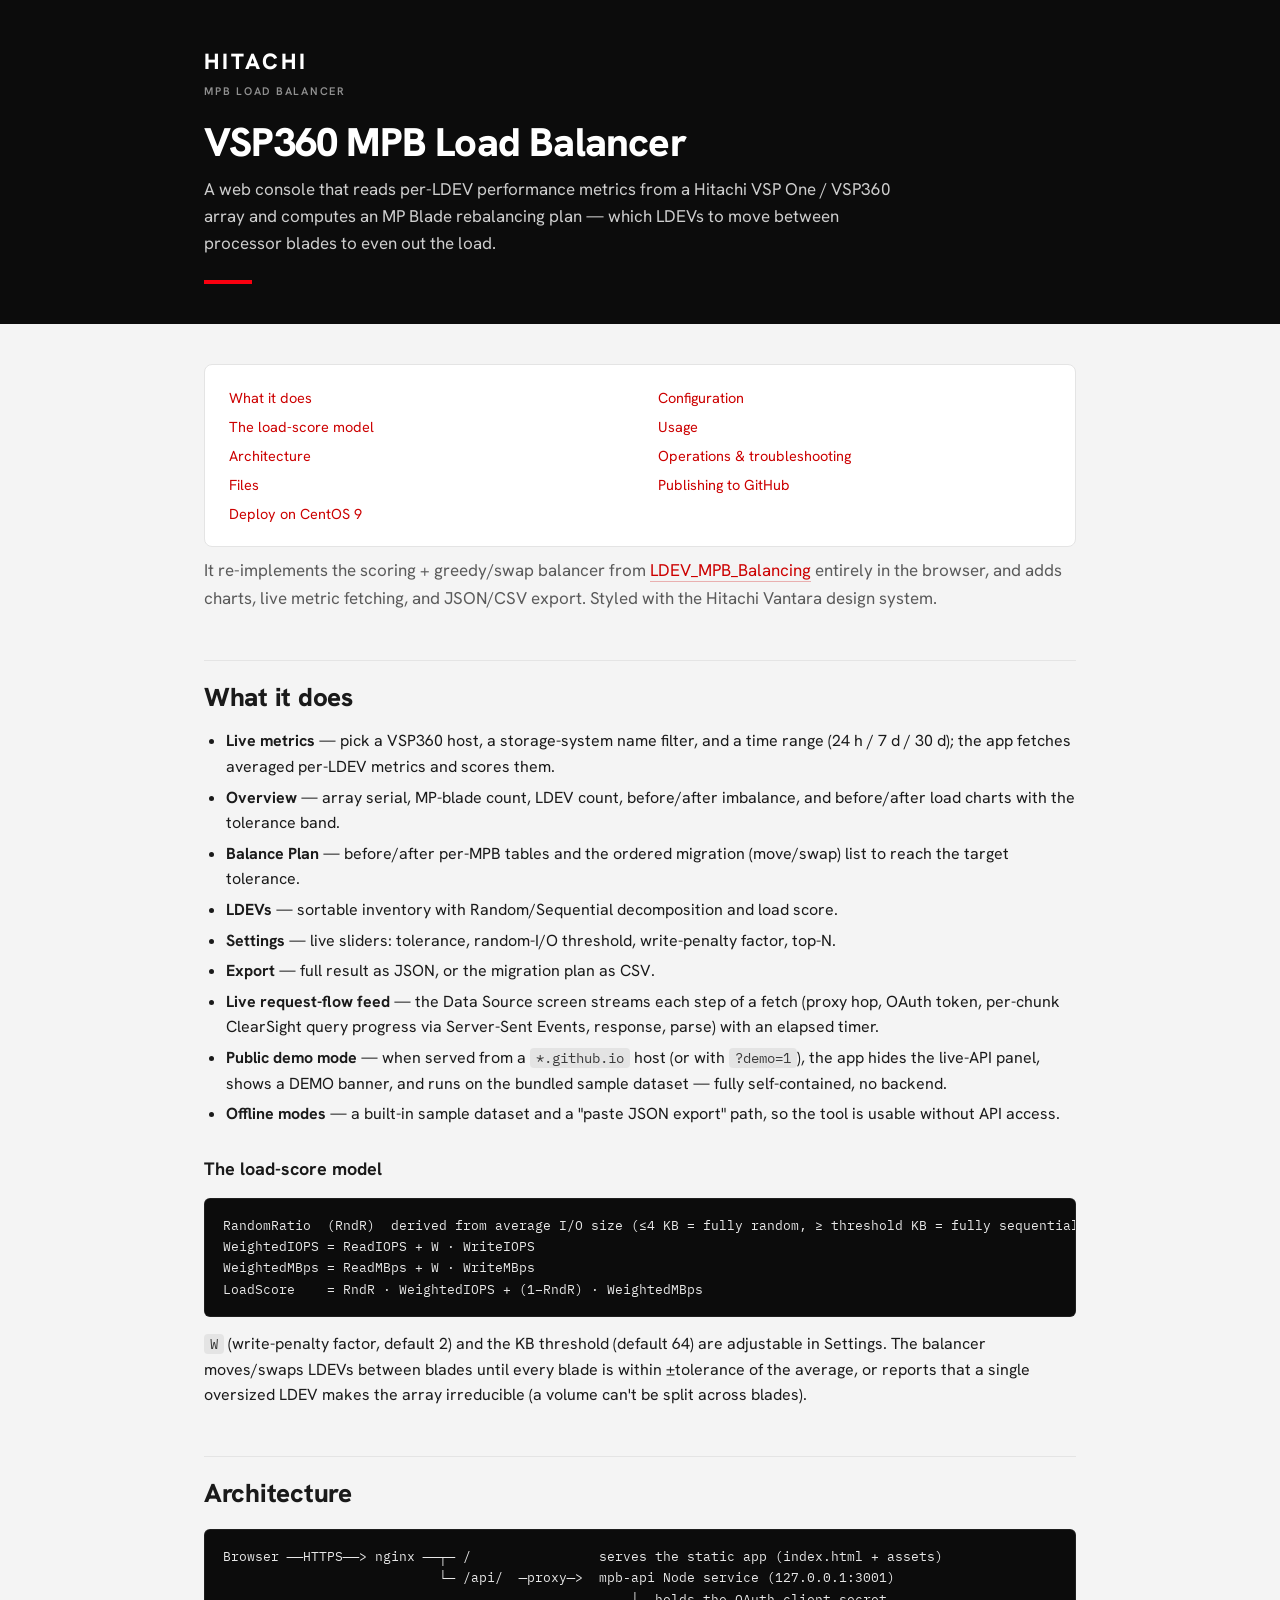
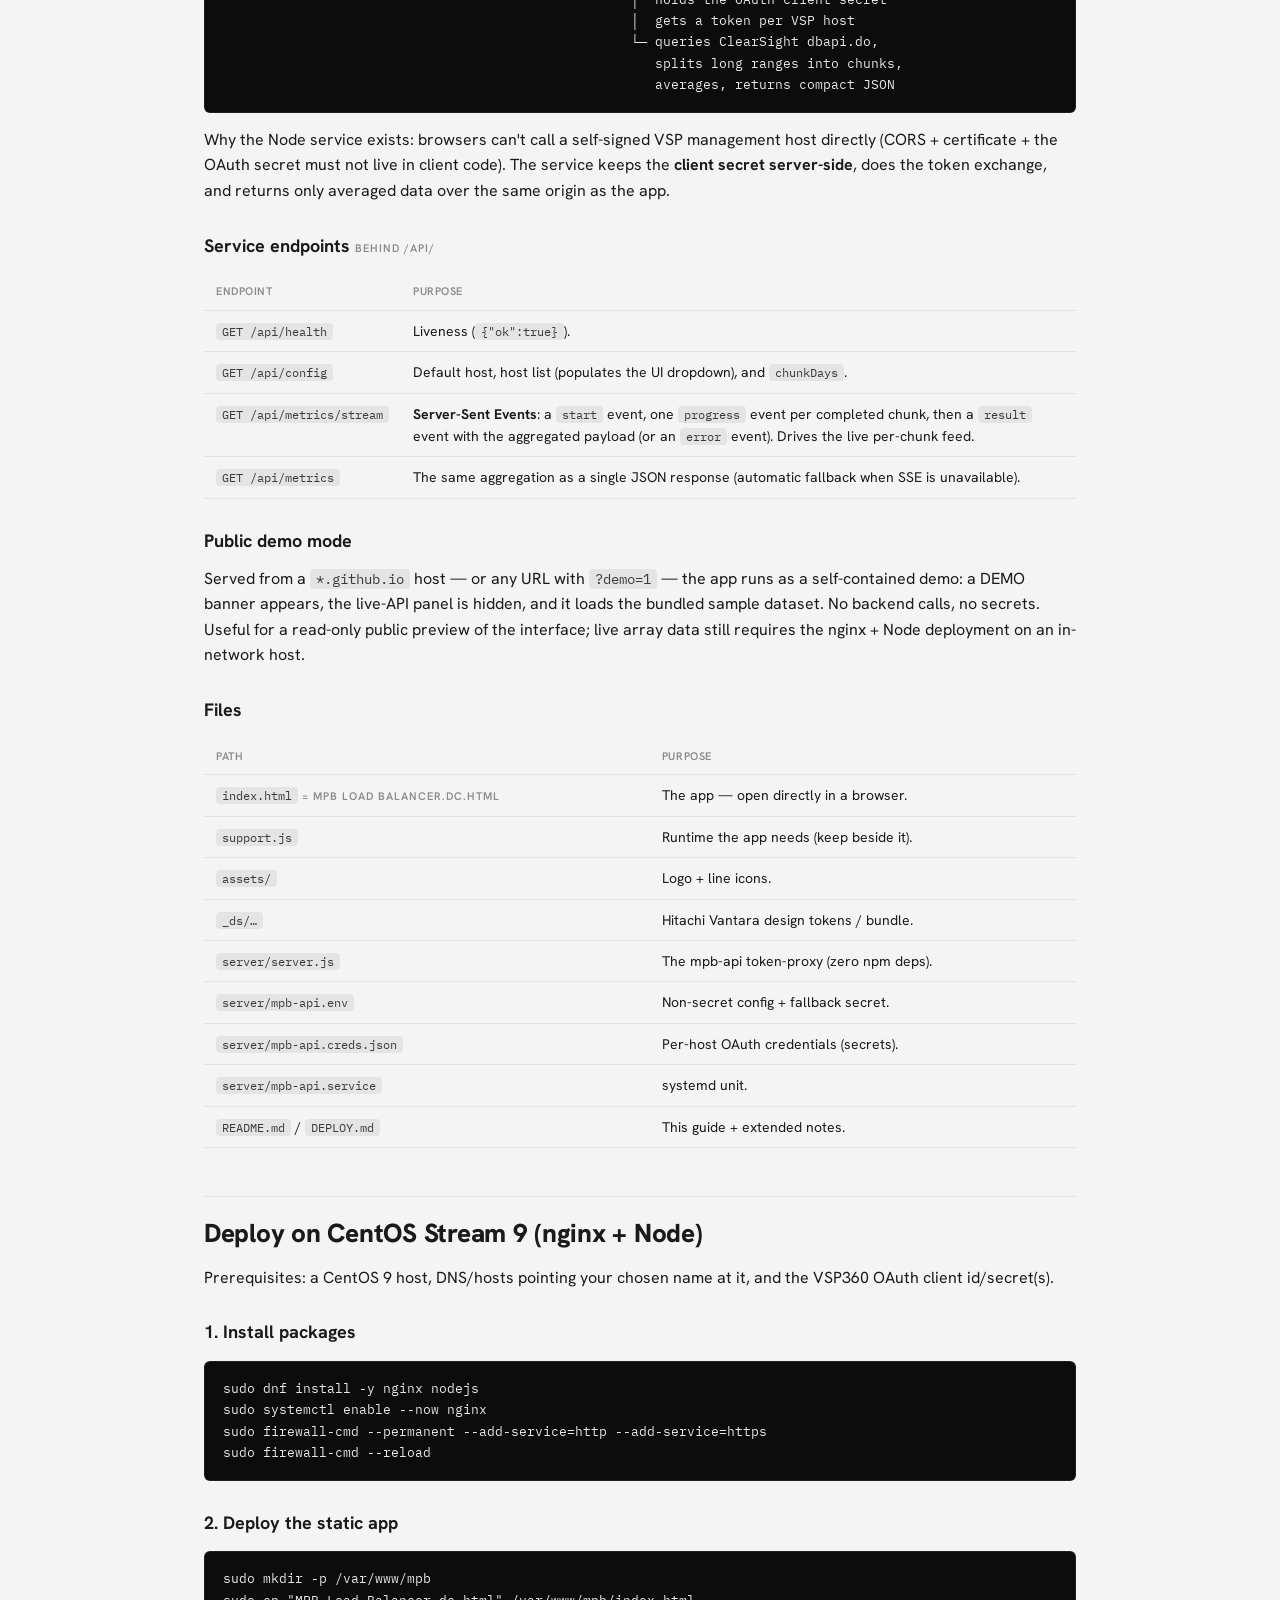
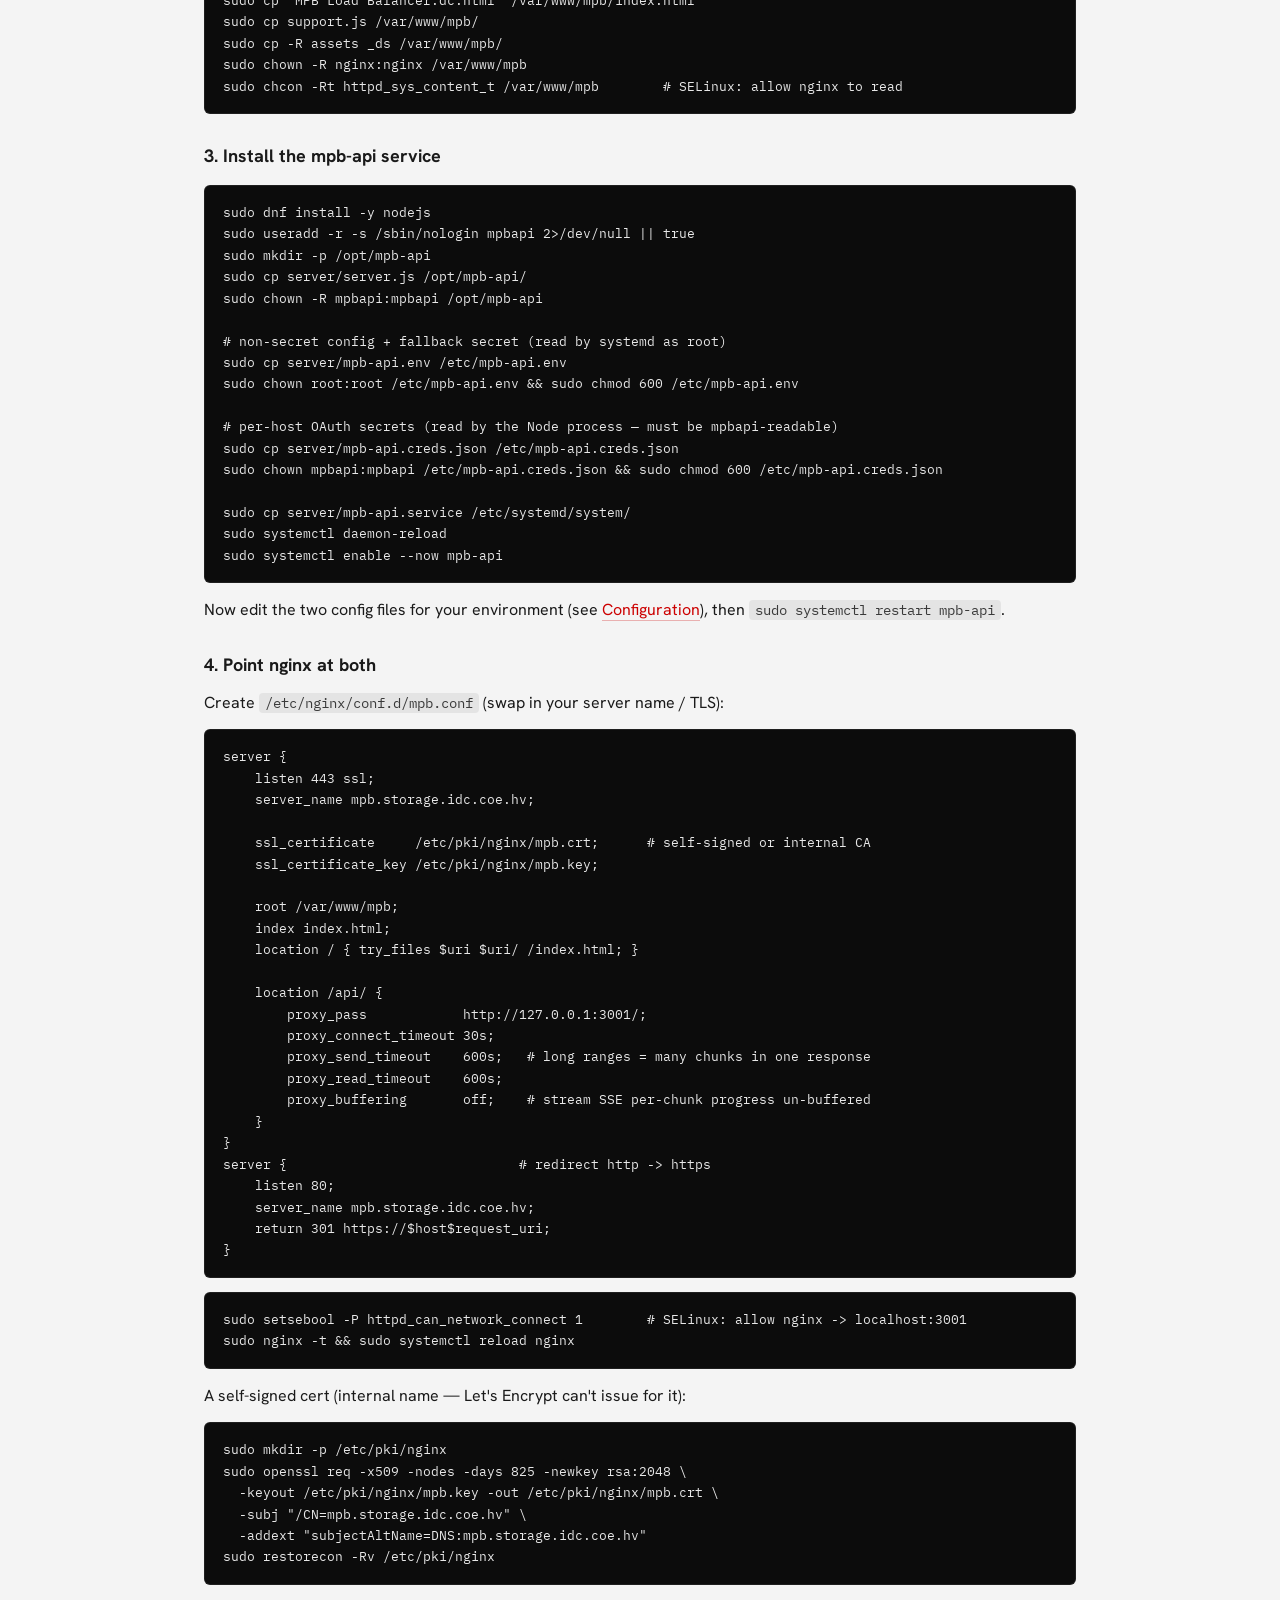
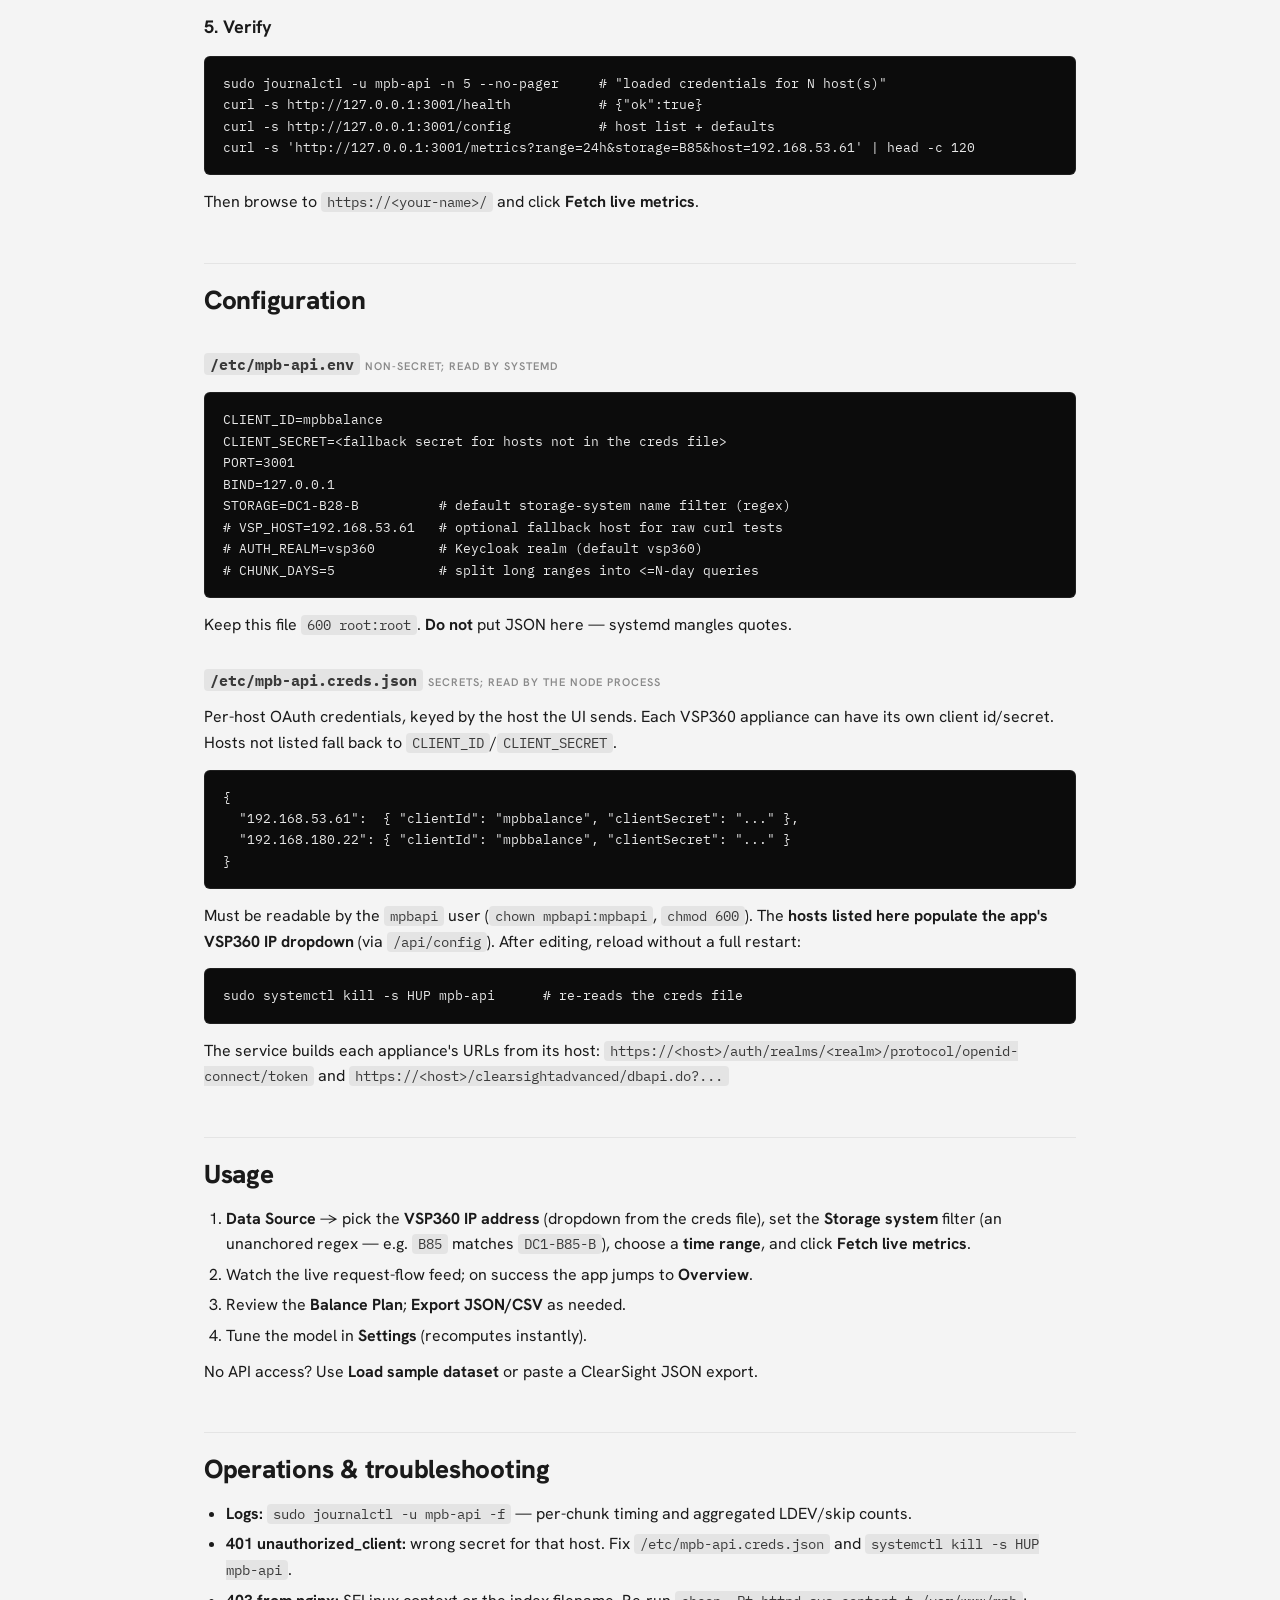
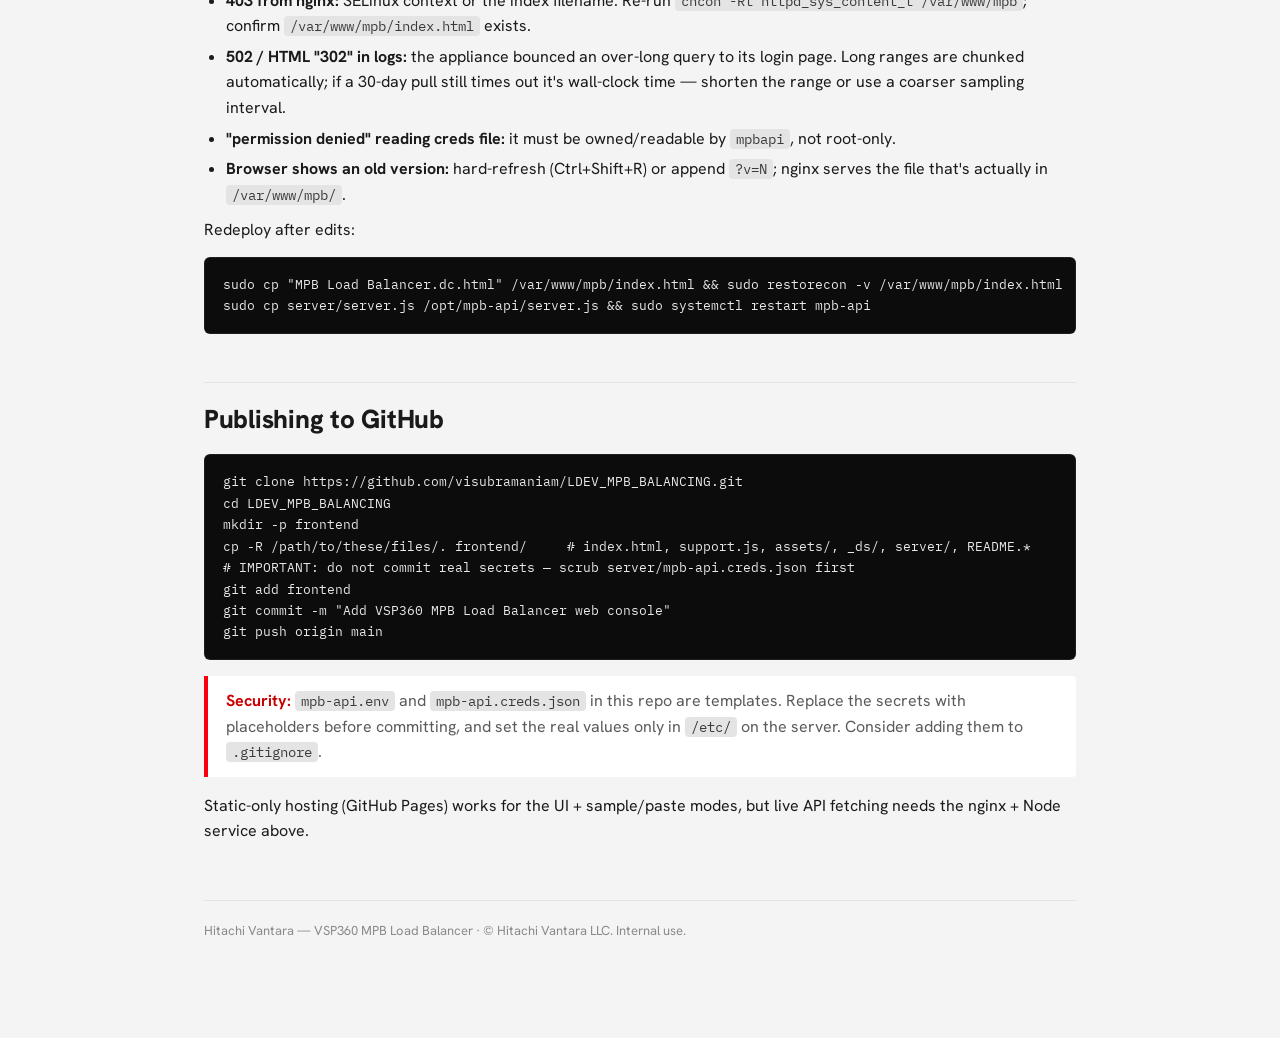
<file: README.html>
<!DOCTYPE html>
<html lang="en">
<head>
<meta charset="utf-8">
<meta name="viewport" content="width=device-width, initial-scale=1">
<title>VSP360 MPB Load Balancer — README</title>
<link rel="preconnect" href="https://fonts.googleapis.com">
<link rel="preconnect" href="https://fonts.gstatic.com" crossorigin>
<link href="https://fonts.googleapis.com/css2?family=Hanken+Grotesk:wght@400;500;600;700;800&family=IBM+Plex+Mono:wght@400;500;600&display=swap" rel="stylesheet">
<style>
  :root{
    --red:#FA000F; --red2:#CC0000; --black:#0C0C0C;
    --g1:#F4F4F4; --g2:#E4E4E4; --g3:#C9C9C9; --g5:#6B6B6B; --g6:#3A3A3A;
    --ink:#1A1A1A; --sub:#5A5A5A; --tert:#8A8A8A;
    --sans:'Hanken Grotesk',system-ui,-apple-system,sans-serif;
    --mono:'IBM Plex Mono',ui-monospace,Menlo,monospace;
  }
  *{box-sizing:border-box}
  html{scroll-behavior:smooth}
  body{margin:0;background:var(--g1);color:var(--ink);font-family:var(--sans);font-size:16px;line-height:1.6;-webkit-font-smoothing:antialiased}
  .wrap{max-width:920px;margin:0 auto;padding:0 24px 96px}
  header.hero{background:var(--black);color:#fff;margin-bottom:40px}
  .hero-inner{max-width:920px;margin:0 auto;padding:44px 24px 40px}
  .wordmark{font-weight:800;letter-spacing:.14em;font-size:22px}
  .kicker{font-size:11px;font-weight:600;letter-spacing:.16em;text-transform:uppercase;color:rgba(255,255,255,.55);margin-top:4px}
  h1{font-weight:800;letter-spacing:-.02em;font-size:40px;line-height:1.08;margin:20px 0 12px}
  .hero p{color:rgba(255,255,255,.8);font-size:17px;max-width:70ch;margin:0}
  .rule{width:48px;height:4px;background:var(--red);border:0;margin:22px 0 0}
  h2{font-weight:800;letter-spacing:-.01em;font-size:26px;margin:48px 0 8px;padding-top:16px;border-top:1px solid var(--g2)}
  h3{font-weight:700;font-size:18px;margin:28px 0 6px}
  .overline{font-size:11px;font-weight:600;letter-spacing:.09em;text-transform:uppercase;color:var(--tert)}
  p{margin:10px 0}
  a{color:var(--red2);text-decoration:none;border-bottom:1px solid rgba(204,0,0,.28)}
  a:hover{border-bottom-color:var(--red2)}
  ul,ol{padding-left:22px;margin:10px 0}
  li{margin:5px 0}
  strong{font-weight:700}
  code{font-family:var(--mono);font-size:.86em;background:var(--g2);padding:1px 6px;border-radius:4px;color:var(--g6)}
  pre{font-family:var(--mono);font-size:13px;line-height:1.65;background:var(--black);color:#e8e8e8;border-radius:6px;padding:16px 18px;overflow-x:auto;margin:14px 0;border:1px solid rgba(255,255,255,.08)}
  pre code{background:none;padding:0;color:inherit;font-size:inherit}
  blockquote{margin:16px 0;padding:12px 18px;background:#fff;border-left:4px solid var(--red);border-radius:0 4px 4px 0;color:var(--sub)}
  blockquote strong{color:var(--red2)}
  table{width:100%;border-collapse:collapse;margin:14px 0;font-size:14px}
  th,td{text-align:left;padding:9px 12px;border-bottom:1px solid var(--g2);vertical-align:top}
  th{font-size:11px;font-weight:600;letter-spacing:.05em;text-transform:uppercase;color:var(--tert)}
  td code{white-space:nowrap}
  .card{background:#fff;border:1px solid var(--g2);border-radius:8px;padding:22px 26px;margin:18px 0}
  .toc{background:#fff;border:1px solid var(--g2);border-radius:8px;padding:18px 24px;margin:0 0 8px;columns:2;column-gap:36px}
  .toc a{display:block;padding:3px 0;border:0;font-size:14.5px;break-inside:avoid}
  .toc a:hover{color:var(--red2)}
  .lead{font-size:17px;color:var(--sub)}
  .fig{color:var(--red);font-weight:800}
  footer{color:var(--tert);font-size:13px;margin-top:56px;padding-top:20px;border-top:1px solid var(--g2)}
  @media(max-width:640px){.toc{columns:1}h1{font-size:30px}.hero-inner{padding:32px 20px}}
</style>
</head>
<body>
<header class="hero">
  <div class="hero-inner">
    <div class="wordmark">HITACHI</div>
    <div class="kicker">MPB Load Balancer</div>
    <h1>VSP360 MPB Load Balancer</h1>
    <p>A web console that reads per-LDEV performance metrics from a Hitachi VSP One / VSP360 array and computes an MP Blade rebalancing plan — which LDEVs to move between processor blades to even out the load.</p>
    <hr class="rule">
  </div>
</header>

<div class="wrap">

  <nav class="toc" aria-label="Contents">
    <a href="#what">What it does</a>
    <a href="#model">The load-score model</a>
    <a href="#arch">Architecture</a>
    <a href="#files">Files</a>
    <a href="#deploy">Deploy on CentOS 9</a>
    <a href="#config">Configuration</a>
    <a href="#usage">Usage</a>
    <a href="#ops">Operations &amp; troubleshooting</a>
    <a href="#github">Publishing to GitHub</a>
  </nav>

  <p class="lead">It re-implements the scoring + greedy/swap balancer from
    <a href="https://github.com/visubramaniam/LDEV_MPB_Balancing">LDEV_MPB_Balancing</a>
    entirely in the browser, and adds charts, live metric fetching, and JSON/CSV export.
    Styled with the Hitachi Vantara design system.</p>

  <h2 id="what">What it does</h2>
  <ul>
    <li><strong>Live metrics</strong> — pick a VSP360 host, a storage-system name filter, and a time range (24 h / 7 d / 30 d); the app fetches averaged per-LDEV metrics and scores them.</li>
    <li><strong>Overview</strong> — array serial, MP-blade count, LDEV count, before/after imbalance, and before/after load charts with the tolerance band.</li>
    <li><strong>Balance Plan</strong> — before/after per-MPB tables and the ordered migration (move/swap) list to reach the target tolerance.</li>
    <li><strong>LDEVs</strong> — sortable inventory with Random/Sequential decomposition and load score.</li>
    <li><strong>Settings</strong> — live sliders: tolerance, random-I/O threshold, write-penalty factor, top-N.</li>
    <li><strong>Export</strong> — full result as JSON, or the migration plan as CSV.</li>
    <li><strong>Live request-flow feed</strong> — the Data Source screen streams each step of a fetch (proxy hop, OAuth token, per-chunk ClearSight query progress via Server-Sent Events, response, parse) with an elapsed timer.</li>
    <li><strong>Public demo mode</strong> — when served from a <code>*.github.io</code> host (or with <code>?demo=1</code>), the app hides the live-API panel, shows a DEMO banner, and runs on the bundled sample dataset — fully self-contained, no backend.</li>
    <li><strong>Offline modes</strong> — a built-in sample dataset and a "paste JSON export" path, so the tool is usable without API access.</li>
  </ul>

  <h3 id="model">The load-score model</h3>
  <pre><code>RandomRatio  (RndR)  derived from average I/O size (≤4 KB = fully random, ≥ threshold KB = fully sequential)
WeightedIOPS = ReadIOPS + W · WriteIOPS
WeightedMBps = ReadMBps + W · WriteMBps
LoadScore    = RndR · WeightedIOPS + (1−RndR) · WeightedMBps</code></pre>
  <p><code>W</code> (write-penalty factor, default 2) and the KB threshold (default 64) are adjustable in Settings. The balancer moves/swaps LDEVs between blades until every blade is within ±tolerance of the average, or reports that a single oversized LDEV makes the array irreducible (a volume can't be split across blades).</p>

  <h2 id="arch">Architecture</h2>
  <pre><code>Browser ──HTTPS──> nginx ──┬─ /                serves the static app (index.html + assets)
                           └─ /api/  ─proxy─>  mpb-api Node service (127.0.0.1:3001)
                                                   │  holds the OAuth client secret
                                                   │  gets a token per VSP host
                                                   └─ queries ClearSight dbapi.do,
                                                      splits long ranges into chunks,
                                                      averages, returns compact JSON</code></pre>
  <p>Why the Node service exists: browsers can't call a self-signed VSP management host directly (CORS + certificate + the OAuth secret must not live in client code). The service keeps the <strong>client secret server-side</strong>, does the token exchange, and returns only averaged data over the same origin as the app.</p>

  <h3>Service endpoints <span class="overline">behind /api/</span></h3>
  <table>
    <thead><tr><th>Endpoint</th><th>Purpose</th></tr></thead>
    <tbody>
      <tr><td><code>GET /api/health</code></td><td>Liveness (<code>{"ok":true}</code>).</td></tr>
      <tr><td><code>GET /api/config</code></td><td>Default host, host list (populates the UI dropdown), and <code>chunkDays</code>.</td></tr>
      <tr><td><code>GET /api/metrics/stream</code></td><td><strong>Server-Sent Events</strong>: a <code>start</code> event, one <code>progress</code> event per completed chunk, then a <code>result</code> event with the aggregated payload (or an <code>error</code> event). Drives the live per-chunk feed.</td></tr>
      <tr><td><code>GET /api/metrics</code></td><td>The same aggregation as a single JSON response (automatic fallback when SSE is unavailable).</td></tr>
    </tbody>
  </table>

  <h3>Public demo mode</h3>
  <p>Served from a <code>*.github.io</code> host — or any URL with <code>?demo=1</code> — the app runs as a self-contained demo: a DEMO banner appears, the live-API panel is hidden, and it loads the bundled sample dataset. No backend calls, no secrets. Useful for a read-only public preview of the interface; live array data still requires the nginx + Node deployment on an in-network host.</p>

  <h3 id="files">Files</h3>
  <table>
    <thead><tr><th>Path</th><th>Purpose</th></tr></thead>
    <tbody>
      <tr><td><code>index.html</code> <span class="overline">= MPB Load Balancer.dc.html</span></td><td>The app — open directly in a browser.</td></tr>
      <tr><td><code>support.js</code></td><td>Runtime the app needs (keep beside it).</td></tr>
      <tr><td><code>assets/</code></td><td>Logo + line icons.</td></tr>
      <tr><td><code>_ds/…</code></td><td>Hitachi Vantara design tokens / bundle.</td></tr>
      <tr><td><code>server/server.js</code></td><td>The mpb-api token-proxy (zero npm deps).</td></tr>
      <tr><td><code>server/mpb-api.env</code></td><td>Non-secret config + fallback secret.</td></tr>
      <tr><td><code>server/mpb-api.creds.json</code></td><td>Per-host OAuth credentials (secrets).</td></tr>
      <tr><td><code>server/mpb-api.service</code></td><td>systemd unit.</td></tr>
      <tr><td><code>README.md</code> / <code>DEPLOY.md</code></td><td>This guide + extended notes.</td></tr>
    </tbody>
  </table>

  <h2 id="deploy">Deploy on CentOS Stream 9 (nginx + Node)</h2>
  <p>Prerequisites: a CentOS 9 host, DNS/hosts pointing your chosen name at it, and the VSP360 OAuth client id/secret(s).</p>

  <h3>1. Install packages</h3>
  <pre><code>sudo dnf install -y nginx nodejs
sudo systemctl enable --now nginx
sudo firewall-cmd --permanent --add-service=http --add-service=https
sudo firewall-cmd --reload</code></pre>

  <h3>2. Deploy the static app</h3>
  <pre><code>sudo mkdir -p /var/www/mpb
sudo cp "MPB Load Balancer.dc.html" /var/www/mpb/index.html
sudo cp support.js /var/www/mpb/
sudo cp -R assets _ds /var/www/mpb/
sudo chown -R nginx:nginx /var/www/mpb
sudo chcon -Rt httpd_sys_content_t /var/www/mpb        # SELinux: allow nginx to read</code></pre>

  <h3>3. Install the mpb-api service</h3>
  <pre><code>sudo dnf install -y nodejs
sudo useradd -r -s /sbin/nologin mpbapi 2>/dev/null || true
sudo mkdir -p /opt/mpb-api
sudo cp server/server.js /opt/mpb-api/
sudo chown -R mpbapi:mpbapi /opt/mpb-api

# non-secret config + fallback secret (read by systemd as root)
sudo cp server/mpb-api.env /etc/mpb-api.env
sudo chown root:root /etc/mpb-api.env &amp;&amp; sudo chmod 600 /etc/mpb-api.env

# per-host OAuth secrets (read by the Node process — must be mpbapi-readable)
sudo cp server/mpb-api.creds.json /etc/mpb-api.creds.json
sudo chown mpbapi:mpbapi /etc/mpb-api.creds.json &amp;&amp; sudo chmod 600 /etc/mpb-api.creds.json

sudo cp server/mpb-api.service /etc/systemd/system/
sudo systemctl daemon-reload
sudo systemctl enable --now mpb-api</code></pre>
  <p>Now edit the two config files for your environment (see <a href="#config">Configuration</a>), then <code>sudo systemctl restart mpb-api</code>.</p>

  <h3>4. Point nginx at both</h3>
  <p>Create <code>/etc/nginx/conf.d/mpb.conf</code> (swap in your server name / TLS):</p>
  <pre><code>server {
    listen 443 ssl;
    server_name mpb.storage.idc.coe.hv;

    ssl_certificate     /etc/pki/nginx/mpb.crt;      # self-signed or internal CA
    ssl_certificate_key /etc/pki/nginx/mpb.key;

    root /var/www/mpb;
    index index.html;
    location / { try_files $uri $uri/ /index.html; }

    location /api/ {
        proxy_pass            http://127.0.0.1:3001/;
        proxy_connect_timeout 30s;
        proxy_send_timeout    600s;   # long ranges = many chunks in one response
        proxy_read_timeout    600s;
        proxy_buffering       off;    # stream SSE per-chunk progress un-buffered
    }
}
server {                             # redirect http -> https
    listen 80;
    server_name mpb.storage.idc.coe.hv;
    return 301 https://$host$request_uri;
}</code></pre>
  <pre><code>sudo setsebool -P httpd_can_network_connect 1        # SELinux: allow nginx -> localhost:3001
sudo nginx -t &amp;&amp; sudo systemctl reload nginx</code></pre>
  <p>A self-signed cert (internal name — Let's Encrypt can't issue for it):</p>
  <pre><code>sudo mkdir -p /etc/pki/nginx
sudo openssl req -x509 -nodes -days 825 -newkey rsa:2048 \
  -keyout /etc/pki/nginx/mpb.key -out /etc/pki/nginx/mpb.crt \
  -subj "/CN=mpb.storage.idc.coe.hv" \
  -addext "subjectAltName=DNS:mpb.storage.idc.coe.hv"
sudo restorecon -Rv /etc/pki/nginx</code></pre>

  <h3>5. Verify</h3>
  <pre><code>sudo journalctl -u mpb-api -n 5 --no-pager     # "loaded credentials for N host(s)"
curl -s http://127.0.0.1:3001/health           # {"ok":true}
curl -s http://127.0.0.1:3001/config           # host list + defaults
curl -s 'http://127.0.0.1:3001/metrics?range=24h&amp;storage=B85&amp;host=192.168.53.61' | head -c 120</code></pre>
  <p>Then browse to <code>https://&lt;your-name&gt;/</code> and click <strong>Fetch live metrics</strong>.</p>

  <h2 id="config">Configuration</h2>

  <h3><code>/etc/mpb-api.env</code> <span class="overline">non-secret; read by systemd</span></h3>
  <pre><code>CLIENT_ID=mpbbalance
CLIENT_SECRET=&lt;fallback secret for hosts not in the creds file&gt;
PORT=3001
BIND=127.0.0.1
STORAGE=DC1-B28-B          # default storage-system name filter (regex)
# VSP_HOST=192.168.53.61   # optional fallback host for raw curl tests
# AUTH_REALM=vsp360        # Keycloak realm (default vsp360)
# CHUNK_DAYS=5             # split long ranges into &lt;=N-day queries</code></pre>
  <p>Keep this file <code>600 root:root</code>. <strong>Do not</strong> put JSON here — systemd mangles quotes.</p>

  <h3><code>/etc/mpb-api.creds.json</code> <span class="overline">secrets; read by the Node process</span></h3>
  <p>Per-host OAuth credentials, keyed by the host the UI sends. Each VSP360 appliance can have its own client id/secret. Hosts not listed fall back to <code>CLIENT_ID</code>/<code>CLIENT_SECRET</code>.</p>
  <pre><code>{
  "192.168.53.61":  { "clientId": "mpbbalance", "clientSecret": "..." },
  "192.168.180.22": { "clientId": "mpbbalance", "clientSecret": "..." }
}</code></pre>
  <p>Must be readable by the <code>mpbapi</code> user (<code>chown mpbapi:mpbapi</code>, <code>chmod 600</code>). The <strong>hosts listed here populate the app's VSP360 IP dropdown</strong> (via <code>/api/config</code>). After editing, reload without a full restart:</p>
  <pre><code>sudo systemctl kill -s HUP mpb-api      # re-reads the creds file</code></pre>
  <p>The service builds each appliance's URLs from its host:
    <code>https://&lt;host&gt;/auth/realms/&lt;realm&gt;/protocol/openid-connect/token</code> and
    <code>https://&lt;host&gt;/clearsightadvanced/dbapi.do?...</code></p>

  <h2 id="usage">Usage</h2>
  <ol>
    <li><strong>Data Source</strong> → pick the <strong>VSP360 IP address</strong> (dropdown from the creds file), set the <strong>Storage system</strong> filter (an unanchored regex — e.g. <code>B85</code> matches <code>DC1-B85-B</code>), choose a <strong>time range</strong>, and click <strong>Fetch live metrics</strong>.</li>
    <li>Watch the live request-flow feed; on success the app jumps to <strong>Overview</strong>.</li>
    <li>Review the <strong>Balance Plan</strong>; <strong>Export JSON/CSV</strong> as needed.</li>
    <li>Tune the model in <strong>Settings</strong> (recomputes instantly).</li>
  </ol>
  <p>No API access? Use <strong>Load sample dataset</strong> or paste a ClearSight JSON export.</p>

  <h2 id="ops">Operations &amp; troubleshooting</h2>
  <ul>
    <li><strong>Logs:</strong> <code>sudo journalctl -u mpb-api -f</code> — per-chunk timing and aggregated LDEV/skip counts.</li>
    <li><strong>401 unauthorized_client:</strong> wrong secret for that host. Fix <code>/etc/mpb-api.creds.json</code> and <code>systemctl kill -s HUP mpb-api</code>.</li>
    <li><strong>403 from nginx:</strong> SELinux context or the index filename. Re-run <code>chcon -Rt httpd_sys_content_t /var/www/mpb</code>; confirm <code>/var/www/mpb/index.html</code> exists.</li>
    <li><strong>502 / HTML "302" in logs:</strong> the appliance bounced an over-long query to its login page. Long ranges are chunked automatically; if a 30-day pull still times out it's wall-clock time — shorten the range or use a coarser sampling interval.</li>
    <li><strong>"permission denied" reading creds file:</strong> it must be owned/readable by <code>mpbapi</code>, not root-only.</li>
    <li><strong>Browser shows an old version:</strong> hard-refresh (Ctrl+Shift+R) or append <code>?v=N</code>; nginx serves the file that's actually in <code>/var/www/mpb/</code>.</li>
  </ul>
  <p>Redeploy after edits:</p>
  <pre><code>sudo cp "MPB Load Balancer.dc.html" /var/www/mpb/index.html &amp;&amp; sudo restorecon -v /var/www/mpb/index.html
sudo cp server/server.js /opt/mpb-api/server.js &amp;&amp; sudo systemctl restart mpb-api</code></pre>

  <h2 id="github">Publishing to GitHub</h2>
  <pre><code>git clone https://github.com/visubramaniam/LDEV_MPB_BALANCING.git
cd LDEV_MPB_BALANCING
mkdir -p frontend
cp -R /path/to/these/files/. frontend/     # index.html, support.js, assets/, _ds/, server/, README.*
# IMPORTANT: do not commit real secrets — scrub server/mpb-api.creds.json first
git add frontend
git commit -m "Add VSP360 MPB Load Balancer web console"
git push origin main</code></pre>
  <blockquote><strong>Security:</strong> <code>mpb-api.env</code> and <code>mpb-api.creds.json</code> in this repo are templates. Replace the secrets with placeholders before committing, and set the real values only in <code>/etc/</code> on the server. Consider adding them to <code>.gitignore</code>.</blockquote>
  <p>Static-only hosting (GitHub Pages) works for the UI + sample/paste modes, but live API fetching needs the nginx + Node service above.</p>

  <footer>
    Hitachi Vantara — VSP360 MPB Load Balancer · © Hitachi Vantara LLC. Internal use.
  </footer>

</div>
</body>
</html>
</file>
